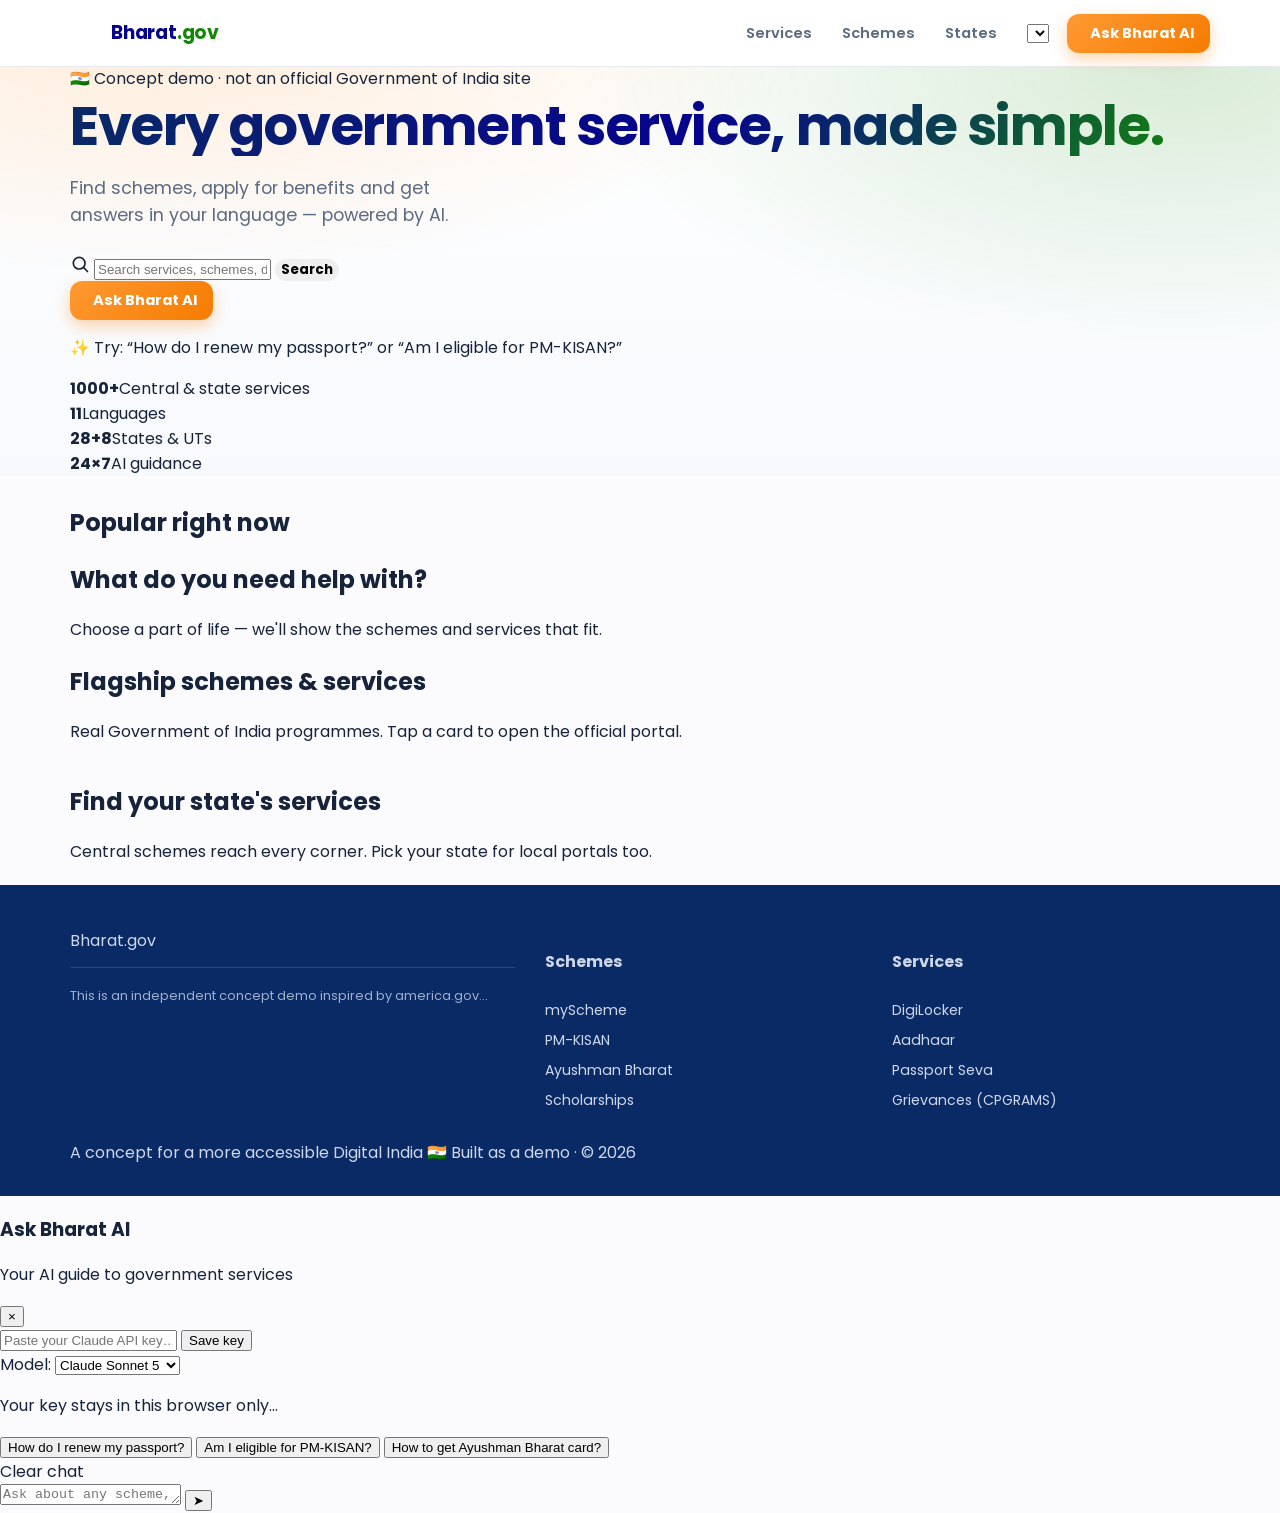
<file: index.html>
<!DOCTYPE html>
<html lang="en">
<head>
  <meta charset="UTF-8" />
  <meta name="viewport" content="width=device-width, initial-scale=1.0" />
  <title>Bharat.gov — India, simplified (concept demo)</title>
  <meta name="description" content="A concept demo: one friendly, AI-powered, multilingual front door to India's government schemes and services. Inspired by america.gov. Not an official Government of India site." />
  <link rel="preconnect" href="https://fonts.googleapis.com">
  <link rel="preconnect" href="https://fonts.gstatic.com" crossorigin>
  <link href="https://fonts.googleapis.com/css2?family=Poppins:wght@400;500;600;700&family=Noto+Sans:wght@400;500;600&display=swap" rel="stylesheet">
  <link rel="stylesheet" href="styles.css?v=1" />
  <link rel="icon" href="data:image/svg+xml,%3Csvg xmlns='http://www.w3.org/2000/svg' viewBox='0 0 100 100'%3E%3Ccircle cx='50' cy='50' r='46' fill='none' stroke='%23000080' stroke-width='6'/%3E%3Ccircle cx='50' cy='50' r='7' fill='%23000080'/%3E%3C/svg%3E">
</head>
<body>
  <div class="ribbon"></div>

  <!-- ---------- Header ---------- -->
  <header class="site">
    <div class="wrap nav">
      <a class="brand" href="#top">
        <span class="chakra" data-chakra></span>
        <span id="brandName"><b>Bharat</b><span>.gov</span></span>
      </a>
      <div class="spacer"></div>
      <nav class="nav-links">
        <a href="#schemes" data-i18n="nav_services">Services</a>
        <a href="#schemes" data-i18n="nav_schemes">Schemes</a>
        <a href="#states" data-i18n="nav_states">States</a>
      </nav>
      <select id="langSelect" class="lang-select" aria-label="Language"></select>
      <button class="btn btn-primary btn-ai" data-open-ai>
        <span class="dot"></span><span data-i18n="nav_ai">Ask Bharat AI</span>
      </button>
    </div>
  </header>

  <!-- ---------- Hero ---------- -->
  <section class="hero" id="top">
    <span class="chakra chakra-ghost" data-chakra></span>
    <div class="wrap">
      <span class="demo-badge">🇮🇳 <span data-i18n="demo_badge">Concept demo · not an official Government of India site</span></span>
      <h1><span data-i18n="hero_title">Every government service, made simple.</span></h1>
      <p class="sub" data-i18n="hero_sub">Find schemes, apply for benefits and get answers in your language — powered by AI.</p>

      <div class="searchbar">
        <svg width="20" height="20" viewBox="0 0 24 24" fill="none" stroke="currentColor" stroke-width="2" stroke-linecap="round"><circle cx="11" cy="11" r="7"/><path d="m21 21-4.3-4.3"/></svg>
        <input id="heroSearch" type="text" data-i18n-ph="search_ph" placeholder="Search services, schemes, documents…" aria-label="Search" />
        <button class="btn btn-primary" id="heroSearchBtn" data-i18n="search_btn">Search</button>
      </div>

      <div class="hero-cta-row">
        <button class="btn btn-primary btn-ai" data-open-ai><span class="dot"></span><span data-i18n="ai_cta">Ask Bharat AI</span></button>
      </div>
      <p class="aihint">✨ <span data-i18n="ai_hint">Try: “How do I renew my passport?” or “Am I eligible for PM-KISAN?”</span></p>

      <div class="stats">
        <div class="stat"><b>1000+</b><span>Central & state services</span></div>
        <div class="stat"><b>11</b><span>Languages</span></div>
        <div class="stat"><b>28+8</b><span>States & UTs</span></div>
        <div class="stat"><b>24×7</b><span>AI guidance</span></div>
      </div>
    </div>
  </section>

  <!-- ---------- Popular ---------- -->
  <section class="section" style="padding-top:8px">
    <div class="wrap">
      <div class="section-head"><h2 data-i18n="popular_title">Popular right now</h2></div>
      <div class="chips" id="popularChips"></div>
    </div>
  </section>

  <!-- ---------- Categories ---------- -->
  <section class="section" id="services">
    <div class="wrap">
      <div class="section-head">
        <h2 data-i18n="cat_title">What do you need help with?</h2>
        <p class="lede" data-i18n="cat_sub">Choose a part of life — we'll show the schemes and services that fit.</p>
      </div>
      <div class="cat-grid" id="catGrid"></div>
    </div>
  </section>

  <!-- ---------- Schemes ---------- -->
  <section class="section" id="schemes">
    <div class="wrap">
      <div class="section-head">
        <h2 data-i18n="schemes_title">Flagship schemes & services</h2>
        <p class="lede" data-i18n="schemes_sub">Real Government of India programmes. Tap a card to open the official portal.</p>
      </div>
      <div class="filter-row" id="filterRow"></div>
      <div class="scheme-grid" id="schemeGrid"></div>
    </div>
  </section>

  <!-- ---------- States ---------- -->
  <section class="section" id="states">
    <div class="wrap">
      <div class="states-wrap">
        <div class="section-head">
          <h2 data-i18n="states_title">Find your state's services</h2>
          <p class="lede" data-i18n="states_sub">Central schemes reach every corner. Pick your state for local portals too.</p>
        </div>
        <div class="state-grid" id="stateGrid"></div>
      </div>
    </div>
  </section>

  <!-- ---------- Footer ---------- -->
  <footer class="site">
    <div class="wrap">
      <div class="cols">
        <div>
          <div class="foot-brand"><span class="chakra" data-chakra></span> <span id="footBrand">Bharat.gov</span></div>
          <p class="disclaimer" data-i18n="footer_disclaimer">This is an independent concept demo inspired by america.gov…</p>
        </div>
        <div>
          <h4 data-i18n="nav_schemes">Schemes</h4>
          <a href="https://www.myscheme.gov.in" target="_blank" rel="noopener">myScheme</a>
          <a href="https://pmkisan.gov.in" target="_blank" rel="noopener">PM-KISAN</a>
          <a href="https://pmjay.gov.in" target="_blank" rel="noopener">Ayushman Bharat</a>
          <a href="https://scholarships.gov.in" target="_blank" rel="noopener">Scholarships</a>
        </div>
        <div>
          <h4 data-i18n="nav_services">Services</h4>
          <a href="https://www.digilocker.gov.in" target="_blank" rel="noopener">DigiLocker</a>
          <a href="https://uidai.gov.in" target="_blank" rel="noopener">Aadhaar</a>
          <a href="https://www.passportindia.gov.in" target="_blank" rel="noopener">Passport Seva</a>
          <a href="https://pgportal.gov.in" target="_blank" rel="noopener">Grievances (CPGRAMS)</a>
        </div>
      </div>
      <div class="foot-bottom">
        <span data-i18n="footer_made">A concept for a more accessible Digital India 🇮🇳</span>
        <span>Built as a demo · © 2026</span>
      </div>
    </div>
  </footer>

  <!-- ---------- AI panel ---------- -->
  <div class="ai-overlay" id="aiOverlay"></div>
  <aside class="ai-panel" id="aiPanel" aria-label="Bharat AI assistant">
    <div class="ai-header">
      <span class="chakra" data-chakra style="--chakra-color:#fff"></span>
      <div>
        <h3 data-i18n="ai_panel_title">Ask Bharat AI</h3>
        <p data-i18n="ai_panel_sub">Your AI guide to government services</p>
      </div>
      <button class="close" id="aiClose" aria-label="Close">×</button>
    </div>

    <div class="ai-keybox" id="aiKeybox">
      <div class="ai-keyrow">
        <input id="aiKeyInput" type="password" data-i18n-ph="ai_key_ph" placeholder="Paste your Claude API key…" autocomplete="off" />
        <button class="keybtn" id="aiSaveKey" data-i18n="ai_save_key">Save key</button>
      </div>
      <div class="modelrow">
        <span data-i18n="ai_model">Model</span>:
        <select id="aiModel">
          <option value="claude-sonnet-5">Claude Sonnet 5</option>
          <option value="claude-opus-5">Claude Opus 5</option>
          <option value="claude-haiku-4-5-20251001">Claude Haiku 4.5</option>
        </select>
      </div>
      <p class="note" data-i18n="ai_key_note">Your key stays in this browser only…</p>
    </div>

    <div class="ai-messages" id="aiMessages"></div>

    <div class="ai-suggest" id="aiSuggest">
      <button>How do I renew my passport?</button>
      <button>Am I eligible for PM-KISAN?</button>
      <button>How to get Ayushman Bharat card?</button>
    </div>

    <div class="ai-clear" id="aiClearBtn" data-i18n="ai_clear">Clear chat</div>
    <div class="ai-inputbar">
      <textarea id="aiInput" rows="1" data-i18n-ph="ai_input_ph" placeholder="Ask about any scheme, document or service…"></textarea>
      <button class="ai-send" id="aiSendBtn" aria-label="Send">➤</button>
    </div>
  </aside>

  <script src="data.js?v=1"></script>
  <script src="i18n.js?v=1"></script>
  <script src="app.js?v=1"></script>
</body>
</html>
</file>
<file: styles.css>
/* Bharat.gov — concept demo. Indian tricolor palette, modern & clean. */
:root{
  --saffron:#FF9933; --saffron-deep:#F57C00;
  --green:#138808; --green-deep:#0B6B04;
  --navy:#0A2A66; --chakra:#06038D;
  --ink:#16233a; --muted:#5b6b82; --line:#e6e9f0;
  --bg:#fbfbfd; --card:#ffffff; --soft:#f3f5fa;
  --radius:16px; --shadow:0 6px 24px rgba(16,32,66,.08); --shadow-lg:0 18px 50px rgba(16,32,66,.16);
  --sans:"Poppins","Noto Sans",system-ui,-apple-system,Segoe UI,Roboto,sans-serif;
  --maxw:1180px;
}
*{box-sizing:border-box}
html{scroll-behavior:smooth}
body{margin:0;font-family:var(--sans);color:var(--ink);background:var(--bg);line-height:1.55;-webkit-font-smoothing:antialiased}
[dir="rtl"]{font-family:"Noto Nastaliq Urdu","Noto Sans",var(--sans)}
a{color:inherit;text-decoration:none}
img{max-width:100%;display:block}
.wrap{max-width:var(--maxw);margin:0 auto;padding:0 20px}

/* tricolor top strip */
.tricolor{height:5px;background:linear-gradient(90deg,var(--saffron) 0 33.3%,#fff 33.3% 66.6%,var(--green) 66.6% 100%)}

/* header */
header.site{position:sticky;top:0;z-index:40;background:rgba(255,255,255,.9);backdrop-filter:blur(12px);border-bottom:1px solid var(--line)}
.nav{display:flex;align-items:center;gap:18px;height:66px}
.brand{display:flex;align-items:center;gap:11px;font-weight:700;font-size:1.18rem;letter-spacing:-.01em}
.chakra{width:30px;height:30px;flex:none;animation:spin 24s linear infinite}
@keyframes spin{to{transform:rotate(360deg)}}
.brand b{color:var(--chakra)} .brand span{color:var(--green)}
.demo-pill{font-size:.62rem;font-weight:700;text-transform:uppercase;letter-spacing:.06em;color:var(--saffron-deep);background:#fff5ea;border:1px solid #ffe0bf;padding:3px 8px;border-radius:999px}
.nav-links{display:flex;gap:6px;margin-inline-start:auto;align-items:center}
.nav-links a{padding:8px 12px;border-radius:10px;color:var(--muted);font-weight:600;font-size:.92rem}
.nav-links a:hover{background:var(--soft);color:var(--ink)}
.langsel{position:relative}
.langsel select{font-family:var(--sans);font-weight:600;font-size:.9rem;color:var(--ink);background:var(--soft);border:1px solid var(--line);border-radius:10px;padding:8px 30px 8px 12px;appearance:none;cursor:pointer;background-image:url("data:image/svg+xml,%3Csvg xmlns='http://www.w3.org/2000/svg' width='12' height='12' viewBox='0 0 24 24' fill='none' stroke='%235b6b82' stroke-width='3'%3E%3Cpath d='M6 9l6 6 6-6'/%3E%3C/svg%3E");background-repeat:no-repeat;background-position:right 10px center}
[dir="rtl"] .langsel select{background-position:left 10px center;padding:8px 12px 8px 30px}
.btn{border:0;cursor:pointer;font-family:var(--sans);font-weight:700;border-radius:12px;transition:transform .12s ease, box-shadow .2s ease}
.btn:active{transform:translateY(1px)}
.btn-ai{background:linear-gradient(135deg,var(--saffron),var(--saffron-deep));color:#fff;padding:9px 16px;font-size:.92rem;box-shadow:0 6px 16px rgba(245,124,0,.32);display:inline-flex;gap:7px;align-items:center}
.btn-ai:hover{box-shadow:0 10px 22px rgba(245,124,0,.42)}

/* hero */
.hero{position:relative;overflow:hidden;background:
  radial-gradient(1100px 420px at 12% -10%,rgba(255,153,51,.18),transparent 60%),
  radial-gradient(1000px 460px at 92% 0%,rgba(19,136,8,.16),transparent 60%),
  linear-gradient(180deg,#ffffff,#f7f9fd)}
.hero-in{padding:64px 0 52px;display:grid;grid-template-columns:1.15fr .85fr;gap:40px;align-items:center}
.eyebrow{display:inline-flex;align-items:center;gap:8px;font-weight:700;font-size:.8rem;color:var(--chakra);background:#eef0ff;border:1px solid #dfe2ff;padding:6px 12px;border-radius:999px;margin-bottom:16px}
.hero h1{font-size:clamp(2.1rem,4.4vw,3.4rem);line-height:1.08;letter-spacing:-.025em;margin:.1em 0 .35em;background:linear-gradient(120deg,var(--navy),var(--chakra) 55%,var(--green));-webkit-background-clip:text;background-clip:text;color:transparent}
.hero p.sub{font-size:1.1rem;color:var(--muted);max-width:38ch;margin:0 0 24px}
.search{display:flex;gap:8px;background:#fff;border:1.5px solid var(--line);border-radius:14px;padding:7px;box-shadow:var(--shadow);max-width:520px}
.search input{flex:1;border:0;outline:0;font-family:var(--sans);font-size:1rem;padding:10px 12px;background:transparent;color:var(--ink)}
.search .btn-ai{border-radius:9px}
.hero-art{position:relative;height:340px;border-radius:22px;overflow:hidden;box-shadow:var(--shadow-lg);background:#dfe7f5}
.hero-art img{width:100%;height:100%;object-fit:cover}
.hero-art .fallback{position:absolute;inset:0;display:grid;place-items:center;font-size:6rem;background:linear-gradient(135deg,#ff9933,#138808)}
.hero-art .cap{position:absolute;left:0;right:0;bottom:0;padding:16px;background:linear-gradient(0deg,rgba(6,3,50,.72),transparent);color:#fff;font-weight:600;font-size:.9rem}

/* sections */
section.block{padding:52px 0}
.block h2{font-size:1.7rem;letter-spacing:-.02em;margin:0 0 6px}
.block .lead{color:var(--muted);margin:0 0 26px}

/* category grid */
.cats{display:grid;grid-template-columns:repeat(5,1fr);gap:14px}
.cat{background:var(--card);border:1px solid var(--line);border-radius:var(--radius);padding:20px 16px;cursor:pointer;transition:transform .15s ease,box-shadow .2s ease,border-color .2s;position:relative;overflow:hidden}
.cat:hover{transform:translateY(-4px);box-shadow:var(--shadow);border-color:transparent}
.cat .ic{width:46px;height:46px;border-radius:12px;display:grid;place-items:center;font-size:1.5rem;margin-bottom:12px;color:#fff}
.cat h3{font-size:.98rem;margin:0;line-height:1.25}
.cat .bar{position:absolute;left:0;top:0;height:100%;width:4px}

/* scheme cards */
.filter-row{display:flex;gap:8px;flex-wrap:wrap;margin-bottom:22px}
.chip{border:1px solid var(--line);background:#fff;color:var(--muted);font-weight:600;font-size:.85rem;padding:7px 14px;border-radius:999px;cursor:pointer;transition:.15s}
.chip:hover{border-color:var(--saffron);color:var(--saffron-deep)}
.chip.on{background:var(--chakra);color:#fff;border-color:var(--chakra)}
.schemes{display:grid;grid-template-columns:repeat(3,1fr);gap:16px}
.scheme{background:var(--card);border:1px solid var(--line);border-radius:var(--radius);overflow:hidden;display:flex;flex-direction:column;transition:transform .15s ease,box-shadow .2s ease}
.scheme:hover{transform:translateY(-4px);box-shadow:var(--shadow)}
.scheme .top{padding:18px 18px 12px;display:flex;gap:12px;align-items:flex-start}
.scheme .emoji{width:44px;height:44px;border-radius:12px;flex:none;display:grid;place-items:center;font-size:1.4rem;background:var(--soft)}
.scheme h4{margin:0;font-size:1.02rem;line-height:1.2}
.scheme .cat-tag{font-size:.72rem;font-weight:700;color:var(--saffron-deep);text-transform:uppercase;letter-spacing:.04em}
.scheme p{margin:0 18px 16px;color:var(--muted);font-size:.9rem;flex:1}
.scheme .foot{padding:12px 18px;border-top:1px solid var(--line);display:flex;justify-content:space-between;align-items:center}
.scheme .foot a{font-weight:700;font-size:.86rem;color:var(--chakra)}
.scheme .ask{font-size:.8rem;font-weight:600;color:var(--muted);cursor:pointer}
.scheme .ask:hover{color:var(--saffron-deep)}

/* services chips */
.services{display:flex;flex-wrap:wrap;gap:10px}
.svc{display:inline-flex;align-items:center;gap:8px;background:#fff;border:1px solid var(--line);border-radius:12px;padding:12px 16px;font-weight:600;font-size:.92rem;transition:.15s}
.svc:hover{border-color:var(--green);color:var(--green-deep);transform:translateY(-2px);box-shadow:var(--shadow)}
.svc .dot{width:8px;height:8px;border-radius:50%;background:var(--saffron)}

/* states */
.states{display:grid;grid-template-columns:repeat(6,1fr);gap:10px}
.state{background:#fff;border:1px solid var(--line);border-radius:10px;padding:12px 10px;font-size:.85rem;font-weight:600;text-align:center;color:var(--muted);transition:.15s}
.state:hover{background:var(--chakra);color:#fff;border-color:var(--chakra);cursor:pointer}

/* AI slide-over */
.scrim{position:fixed;inset:0;background:rgba(6,3,50,.42);backdrop-filter:blur(2px);opacity:0;pointer-events:none;transition:.25s;z-index:60}
.scrim.open{opacity:1;pointer-events:auto}
.ai{position:fixed;top:0;right:0;height:100%;width:min(460px,100%);background:#fff;box-shadow:var(--shadow-lg);transform:translateX(100%);transition:transform .3s cubic-bezier(.4,0,.2,1);z-index:70;display:flex;flex-direction:column}
[dir="rtl"] .ai{right:auto;left:0;transform:translateX(-100%)}
.ai.open{transform:translateX(0)}
.ai-head{padding:18px 20px;background:linear-gradient(135deg,var(--chakra),var(--navy));color:#fff}
.ai-head .row{display:flex;align-items:center;gap:10px}
.ai-head h3{margin:0;font-size:1.15rem}
.ai-head p{margin:2px 0 0;font-size:.82rem;opacity:.85}
.ai-head .x{margin-inline-start:auto;background:rgba(255,255,255,.16);border:0;color:#fff;width:32px;height:32px;border-radius:9px;cursor:pointer;font-size:1.1rem}
.ai-key{padding:12px 20px;border-bottom:1px solid var(--line);background:var(--soft)}
.ai-key .kr{display:flex;gap:7px}
.ai-key input{flex:1;border:1px solid var(--line);border-radius:9px;padding:9px 11px;font-family:var(--sans);font-size:.85rem;outline:0}
.ai-key input:focus{border-color:var(--saffron)}
.ai-key .btn-save{background:var(--green);color:#fff;padding:9px 13px;border-radius:9px;font-size:.82rem}
.ai-key .note{font-size:.72rem;color:var(--muted);margin:8px 0 0;display:flex;gap:6px}
.ai-key .modelsel{margin-top:8px;width:100%;border:1px solid var(--line);border-radius:9px;padding:8px;font-family:var(--sans);font-size:.82rem;background:#fff}
.ai-body{flex:1;overflow-y:auto;padding:18px 20px;display:flex;flex-direction:column;gap:14px;background:var(--bg)}
.msg{max-width:88%;padding:11px 14px;border-radius:14px;font-size:.92rem;white-space:pre-wrap;word-wrap:break-word}
.msg.bot{background:#fff;border:1px solid var(--line);align-self:flex-start;border-bottom-left-radius:4px}
.msg.me{background:linear-gradient(135deg,var(--saffron),var(--saffron-deep));color:#fff;align-self:flex-end;border-bottom-right-radius:4px}
[dir="rtl"] .msg.bot{border-bottom-left-radius:14px;border-bottom-right-radius:4px}
[dir="rtl"] .msg.me{border-bottom-right-radius:14px;border-bottom-left-radius:4px}
.msg .cursor{display:inline-block;width:7px;height:14px;background:var(--saffron);animation:blink 1s steps(2) infinite;vertical-align:middle;margin-left:2px}
@keyframes blink{0%,50%{opacity:1}50.01%,100%{opacity:0}}
.suggest{display:flex;flex-wrap:wrap;gap:7px}
.suggest button{background:#eef0ff;border:1px solid #dfe2ff;color:var(--chakra);font-family:var(--sans);font-weight:600;font-size:.8rem;padding:7px 11px;border-radius:10px;cursor:pointer;text-align:start}
.suggest button:hover{background:var(--chakra);color:#fff}
.ai-foot{padding:12px 16px;border-top:1px solid var(--line);display:flex;gap:8px;background:#fff}
.ai-foot textarea{flex:1;resize:none;border:1px solid var(--line);border-radius:11px;padding:10px 12px;font-family:var(--sans);font-size:.92rem;outline:0;max-height:120px}
.ai-foot textarea:focus{border-color:var(--saffron)}
.ai-foot .send{background:linear-gradient(135deg,var(--saffron),var(--saffron-deep));color:#fff;width:44px;border-radius:11px;font-size:1.1rem;flex:none}

/* footer */
footer.site{background:var(--navy);color:#cdd7ea;padding:44px 0 30px;margin-top:20px}
footer .cols{display:grid;grid-template-columns:1.4fr 1fr 1fr;gap:30px;margin-bottom:26px}
footer h5{color:#fff;margin:0 0 12px;font-size:.95rem}
footer a{display:block;color:#cdd7ea;font-size:.88rem;padding:4px 0}
footer a:hover{color:#fff}
footer .brand{color:#fff;margin-bottom:10px}
.disclaimer{font-size:.8rem;color:#9fb0cc;border-top:1px solid rgba(255,255,255,.12);padding-top:18px;display:flex;justify-content:space-between;gap:16px;flex-wrap:wrap}

/* responsive */
@media(max-width:900px){
  .hero-in{grid-template-columns:1fr;gap:26px} .hero-art{height:230px}
  .cats{grid-template-columns:repeat(2,1fr)} .schemes{grid-template-columns:1fr}
  .states{grid-template-columns:repeat(3,1fr)} .nav-links a[data-hidemobile]{display:none}
  footer .cols{grid-template-columns:1fr}
}
@media(max-width:560px){ .cats{grid-template-columns:repeat(2,1fr)} .nav .brand{font-size:1.02rem} }
</file>
